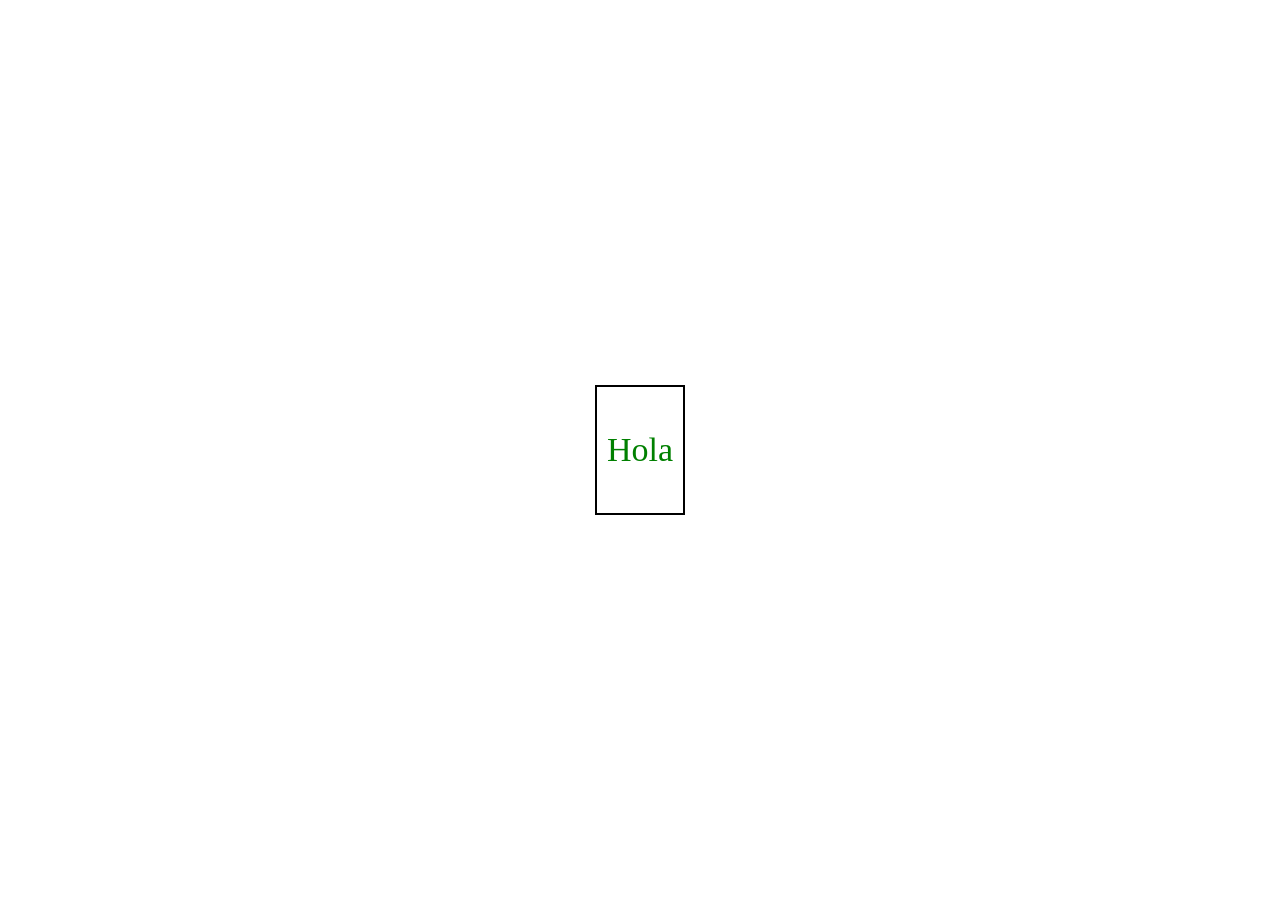
<file: Proyectos/index.html>
<!DOCTYPE html>
<html lang="en">
<head>
    <meta charset="UTF-8">
    <meta name="viewport" content="width=device-width, initial-scale=1.0">
    <link rel="stylesheet" href="styles.css">
    <title>Document</title>
</head>
<body>
    
    <div id="nombre">
        <p id="texto" >Hola</p>
    </div>

</body>
 
<script src="script.js"> </script>
</html>
</file>
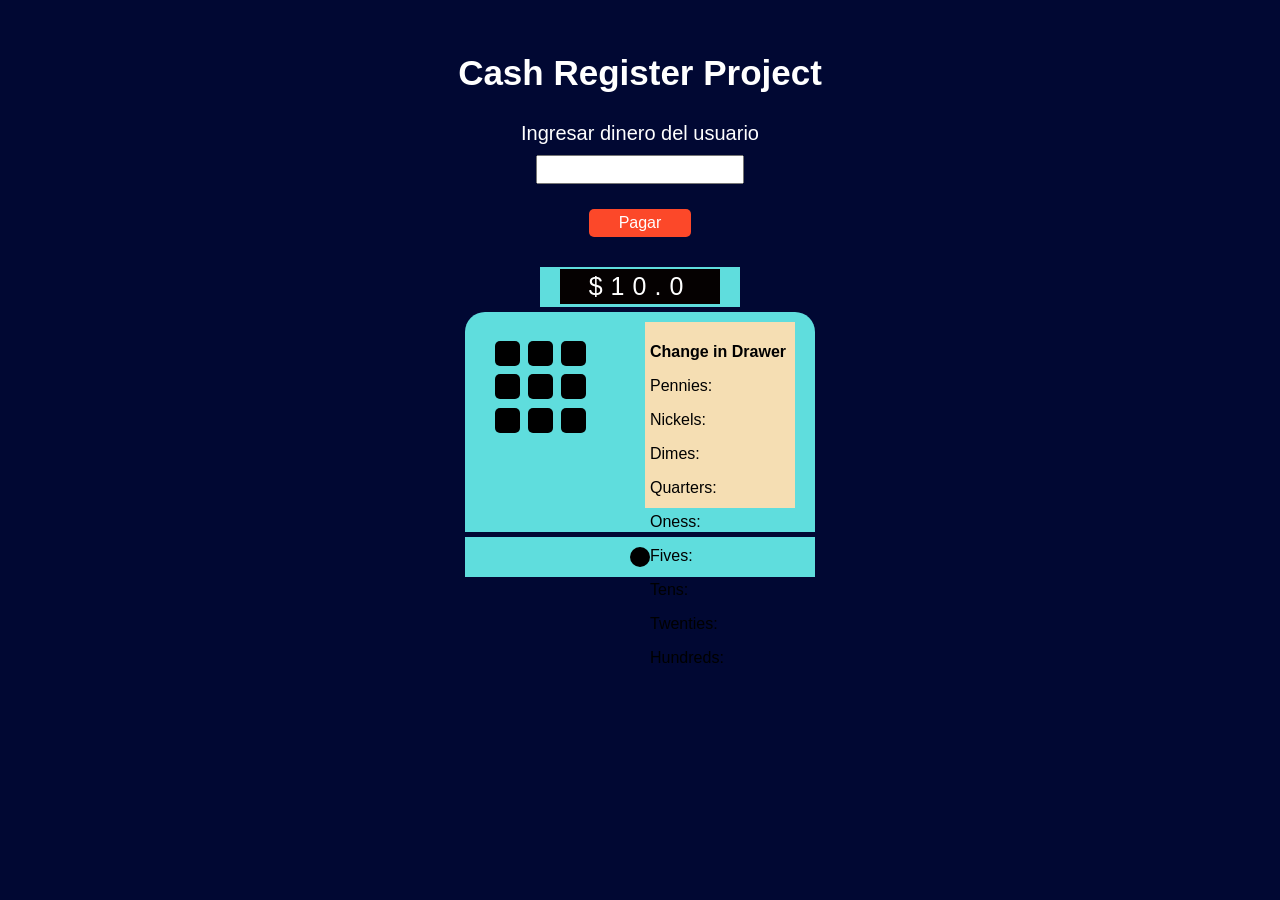
<file: FreeCode/registradora/index.html>
<!DOCTYPE html>
<html lang="en">
<head>
    <meta charset="UTF-8">
    <meta name="viewport" content="width=device-width, initial-scale=1.0">
    <link rel="stylesheet" href="styles.css">
    <title>Cash Register</title>
</head>
<body>      
    <div class="container">
        <div class="title">
            <h1>cash register project</h1>
        </div>
        <div class="change-due-class">
            <p id="change-due">HOLA MUNDO:</p>
        </div>
        <div class="ingresar-dinero">
            <label for="cash">Ingresar dinero del usuario</label>
            <input type="number" min="1" id="cash">
        </div>
        <button id="purchase-btn">Pagar</button>
        <div class="precio">
            <div>
                <span class="precio-productos">$10.0</span>
            </div>
        </div>
        <div class="caja-registradora">
            <div class="cubos">
                <div></div>
                <div></div>
                <div></div>
                <div></div>
                <div></div>
                <div></div>
                <div></div>
                <div></div>
                <div></div>
            </div>
            <div class="valores">
                <p><strong>Change in Drawer</strong></p>
                <p class="texto">Pennies:</p>
                <p class="texto">Nickels:</p>
                <p class="texto">Dimes:</p>
                <p class="texto">Quarters:</p>
                <p class="texto">Oness:</p>
                <p class="texto">Fives:</p>
                <p class="texto">Tens:</p>
                <p class="texto">Twenties:</p>
                <p class="texto">Hundreds:</p>
            </div>
        </div>
        <div class="rectangulo">
            <div></div>
        </div>
    </div>
    

    <script src="script.js"></script>
</body>
</html>
</file>
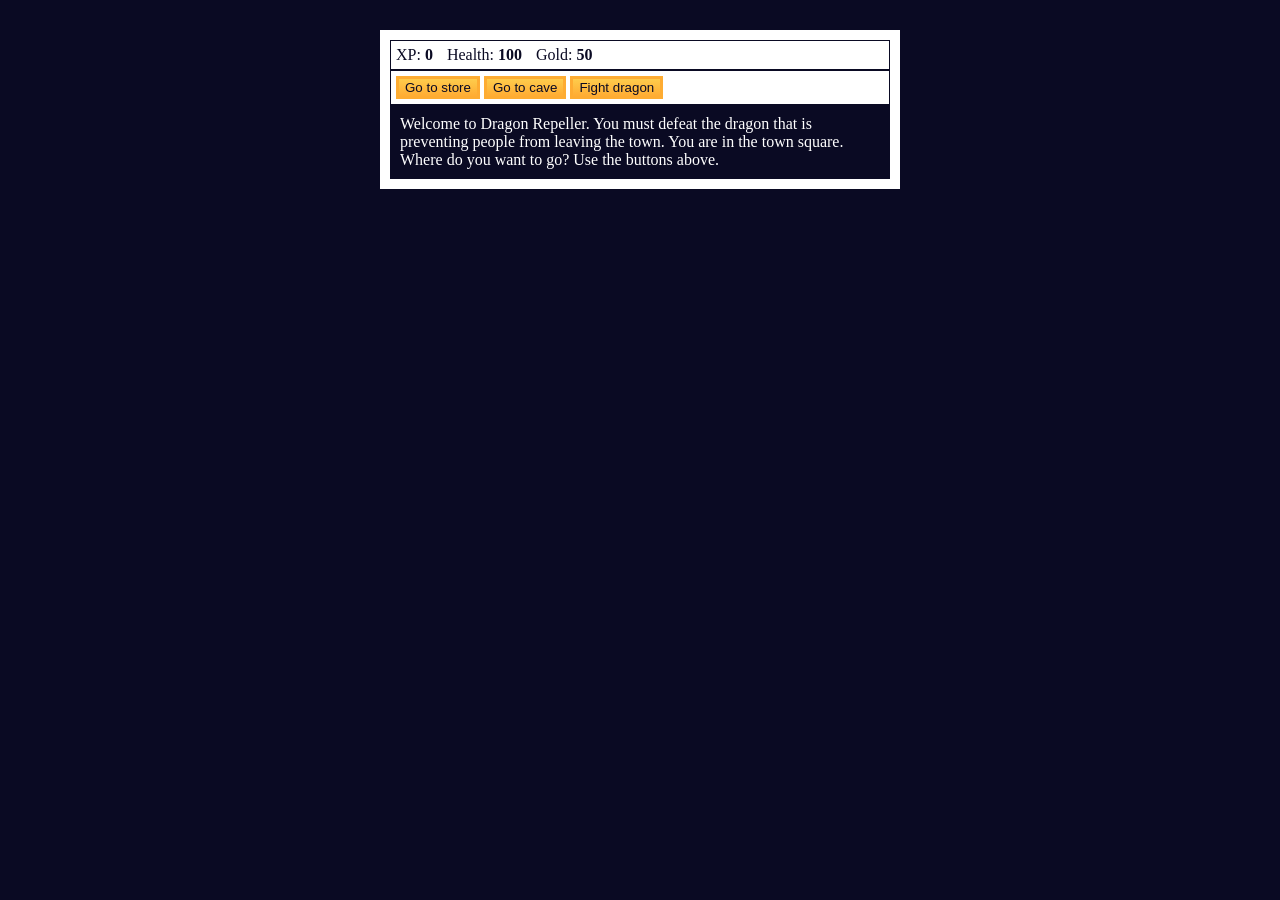
<file: FreeCode/section1/02rolePlay/index.html>
<!DOCTYPE html>
<html lang="en">
  <head>
    <meta charset="utf-8">
    <link rel="stylesheet" href="./styles.css">
    <title>RPG - Dragon Repeller</title>
  </head>
  <body>
    <div id="game">
      <div id="stats">
        <span class="stat">XP: <strong><span id="xpText">0</span></strong></span>
        <span class="stat">Health: <strong><span id="healthText">100</span></strong></span>
        <span class="stat">Gold: <strong><span id="goldText">50</span></strong></span>
      </div>
      <div id="controls">
        <button id="button1">Go to store</button>
        <button id="button2">Go to cave</button>
        <button id="button3">Fight dragon</button>
      </div>
      <div id="monsterStats">
        <span class="stat">Monster Name: <strong><span id="monsterName"></span></strong></span>
        <span class="stat">Health: <strong><span id="monsterHealth"></span></strong></span>
      </div>
      <div id="text">
        Welcome to Dragon Repeller. You must defeat the dragon that is preventing people from leaving the town. You are in the town square. Where do you want to go? Use the buttons above.
      </div>
    </div>
    <script src="./script.js"></script>
  </body>
</html>
</file>
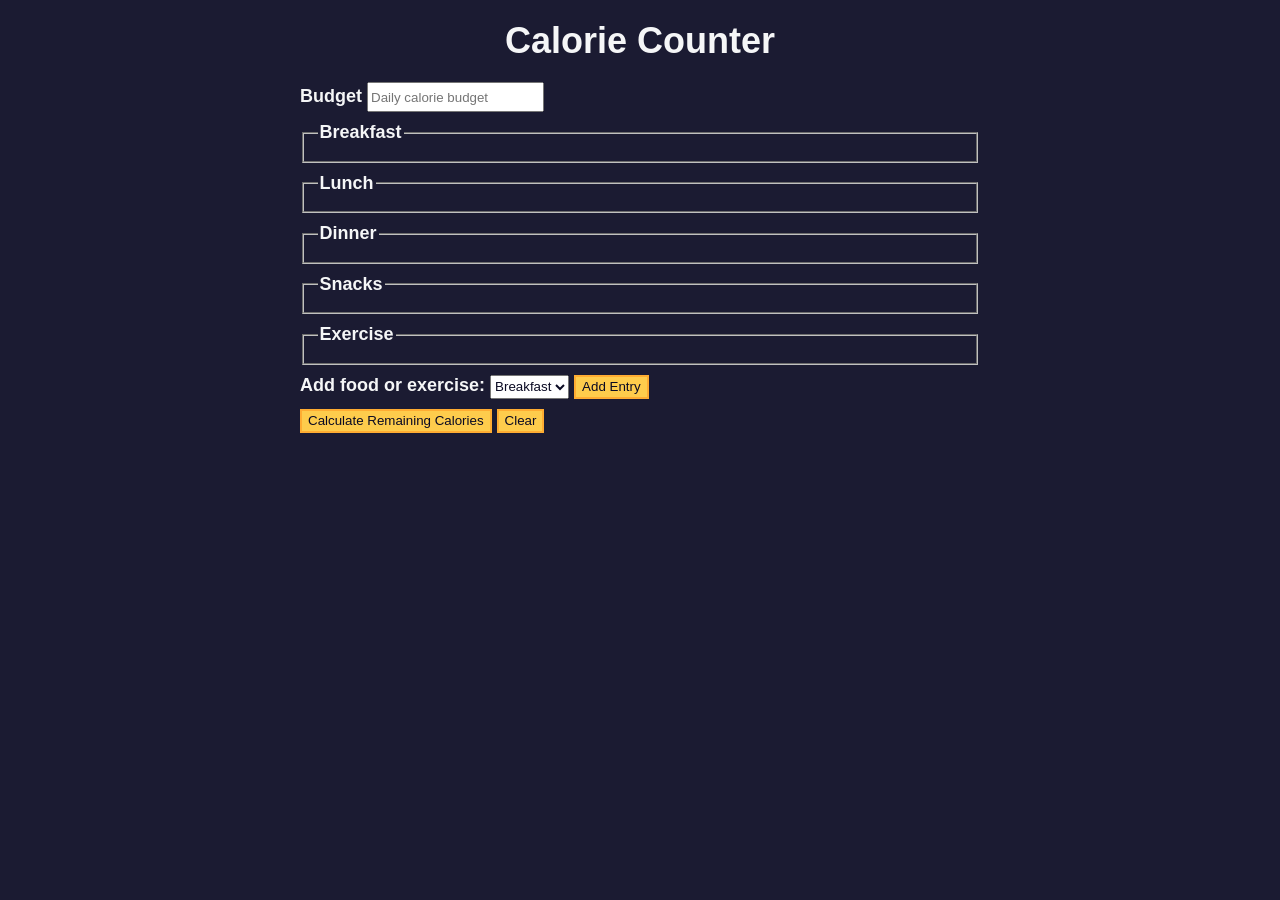
<file: FreeCode/section1/03calorieCounter/index.html>
<!DOCTYPE html>
<html lang="en">
  <head>
    <meta charset="utf-8" />
    <meta name="viewport" content="width=device-width, initial-scale=1.0" />
    <link rel="stylesheet" href="styles.css" />
    <title>Calorie Counter</title>
  </head>
  <body>
    <main>
      <h1>Calorie Counter</h1>
      <div class="container">
        <form id="calorie-counter">
          <label for="budget">Budget</label>
          <input
            type="number"
            min="0"
            id="budget"
            placeholder="Daily calorie budget"
            required
          />
          <fieldset id="breakfast">
            <legend>Breakfast</legend>
            <div class="input-container"></div>
          </fieldset>
          <fieldset id="lunch">
            <legend>Lunch</legend>
            <div class="input-container"></div>
          </fieldset>
          <fieldset id="dinner">
            <legend>Dinner</legend>
            <div class="input-container"></div>
          </fieldset>
          <fieldset id="snacks">
            <legend>Snacks</legend>
            <div class="input-container"></div>
          </fieldset>
          <fieldset id="exercise">
            <legend>Exercise</legend>
            <div class="input-container"></div>
          </fieldset>
          <div class="controls">
            <span>
              <label for="entry-dropdown">Add food or exercise:</label>
              <select id="entry-dropdown" name="options">
                <option value="breakfast" selected>Breakfast</option>
                <option value="lunch">Lunch</option>
                <option value="dinner">Dinner</option>
                <option value="snacks">Snacks</option>
                <option value="exercise">Exercise</option>
              </select>
              <button type="button" id="add-entry">Add Entry</button>
            </span>
          </div>
          <div>
            <button type="submit">
              Calculate Remaining Calories
            </button>
            <button type="button" id="clear">Clear</button>
          </div>
        </form>
        <div id="output" class="output hide"></div>
      </div>
    </main>
    <script src="./script.js"></script>
  </body>
</html>
</file>
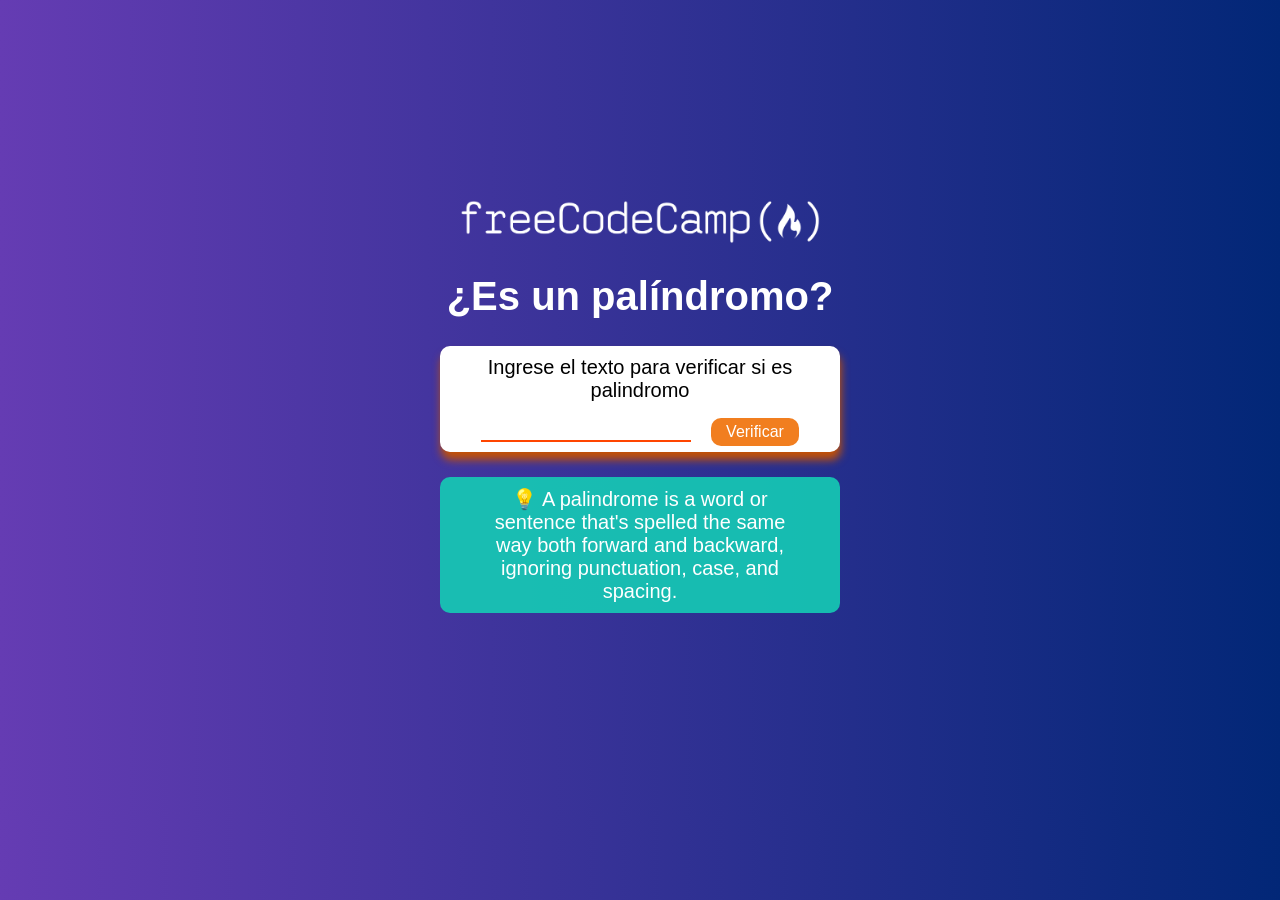
<file: FreeCode/section1/05Palindromo/index.html>
<!DOCTYPE html>
<html lang="en">
<head>
    <meta charset="UTF-8">
    <meta name="viewport" content="width=device-width, initial-scale=1.0">
    <link rel="stylesheet" href="styles.css">
    <title>Palíndromo</title>
</head>
<body>
    <div class="container">

        <header>
            <img src="fcc_primary_large.png" alt="freeCodeCamp-logo" class="logo">
            <h1>¿Es un palíndromo?</h1>
        </header>
        <section class="input-texto"> 
            <label for="text-input">Ingrese el texto para verificar si es palindromo</label>
            <div class="entrada">
                <input type="text" id="text-input">
                <button id="check-btn" type="button">Verificar</button>
              
            </div>
            <p id="result">Resultado</p>
           
        </section>
        <div class="text">
            <p >💡 A palindrome is a word or sentence that's spelled the same way both forward and backward, ignoring punctuation, case, and spacing.</p>
        </div>
    </div>

    <script src="script.js"></script>
</body>
</html>
</file>
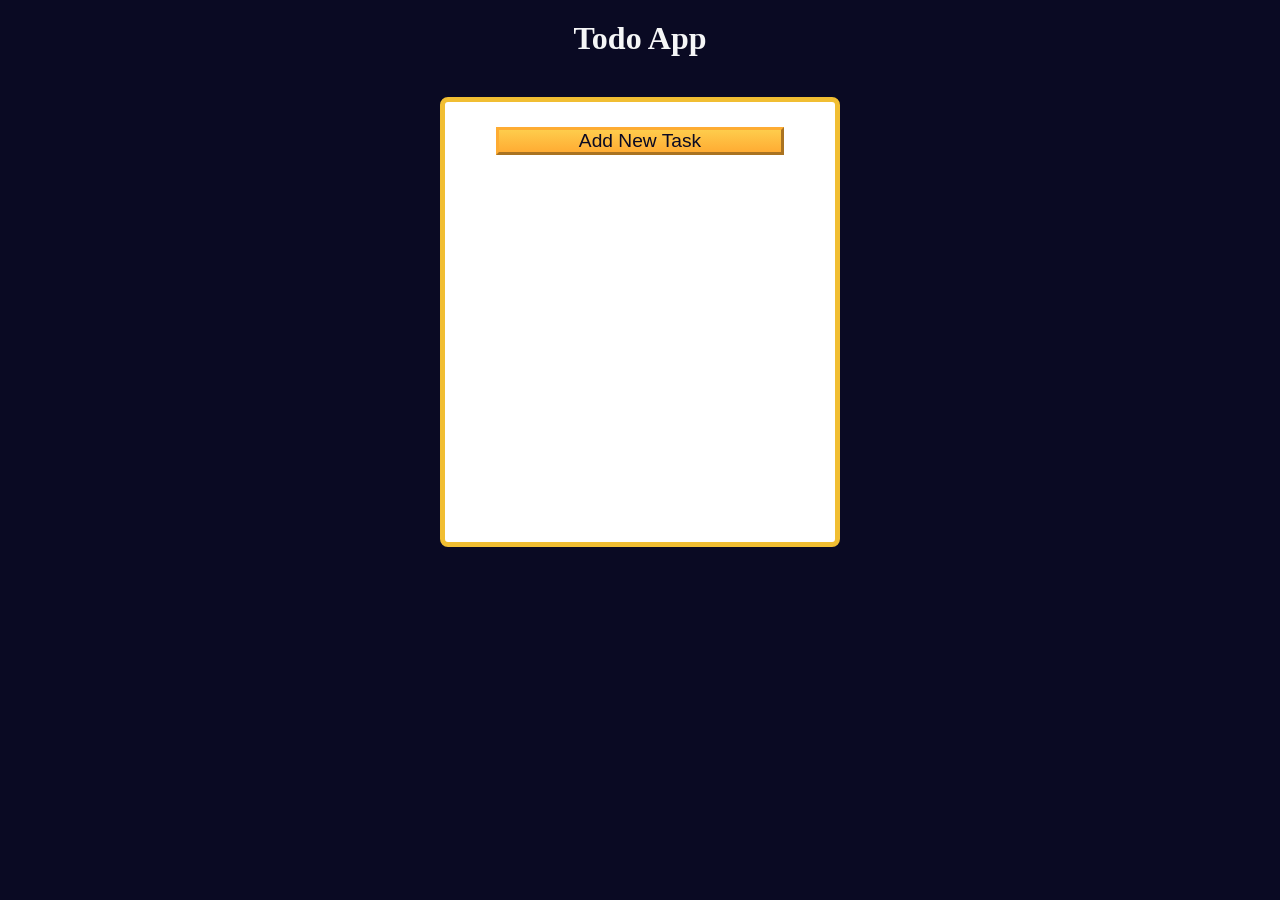
<file: FreeCode/section2/03todoApp/index.html>
<!DOCTYPE html>
<html lang="en">

<head>
  <meta charset="UTF-8" />
  <meta http-equiv="X-UA-Compatible" content="IE=edge" />
  <meta name="viewport" content="width=device-width, initial-scale=1.0" />
  <title>Learn localStorage by Building a Todo App</title>
  <link rel="stylesheet" href="styles.css" />
</head>

<body>
  <main>
    <h1>Todo App</h1>
    <div class="todo-app">
      <button id="open-task-form-btn" class="btn large-btn">
        Add New Task
      </button>
      <form class="task-form hidden" id="task-form">
        <div class="task-form-header">
          <button id="close-task-form-btn" class="close-task-form-btn" type="button" aria-label="close">
            <svg class="close-icon" xmlns="http://www.w3.org/2000/svg" viewBox="0 0 48 48" width="48px" height="48px"><path fill="#F44336" d="M21.5 4.5H26.501V43.5H21.5z" transform="rotate(45.001 24 24)" /><path fill="#F44336" d="M21.5 4.5H26.5V43.501H21.5z" transform="rotate(135.008 24 24)" /></svg>
          </button>
        </div>
        <div class="task-form-body">
          <label class="task-form-label" for="title-input">Title</label>
          <input required type="text" class="form-control" id="title-input" value="" />
          <label class="task-form-label" for="date-input">Date</label>
          <input type="date" class="form-control" id="date-input" value="" />
          <label class="task-form-label" for="description-input">Description</label>
          <textarea class="form-control" id="description-input" cols="30" rows="5"></textarea>
        </div>
        <div class="task-form-footer">
          <button id="add-or-update-task-btn" class="btn large-btn" type="submit">
            Add Task
          </button>
        </div>
      </form>
      <dialog id="confirm-close-dialog">
        <form method="dialog">
          <p class="discard-message-text">Discard unsaved changes?</p>
          <div class="confirm-close-dialog-btn-container">
            <button id="cancel-btn" class="btn">
              Cancel
            </button>
            <button id="discard-btn" class="btn">
              Discard
            </button>
          </div>
        </form>
      </dialog>
      <div id="tasks-container"></div>
    </div>
  </main>
  <script src="script.js"></script>
</body>

</html>
</file>
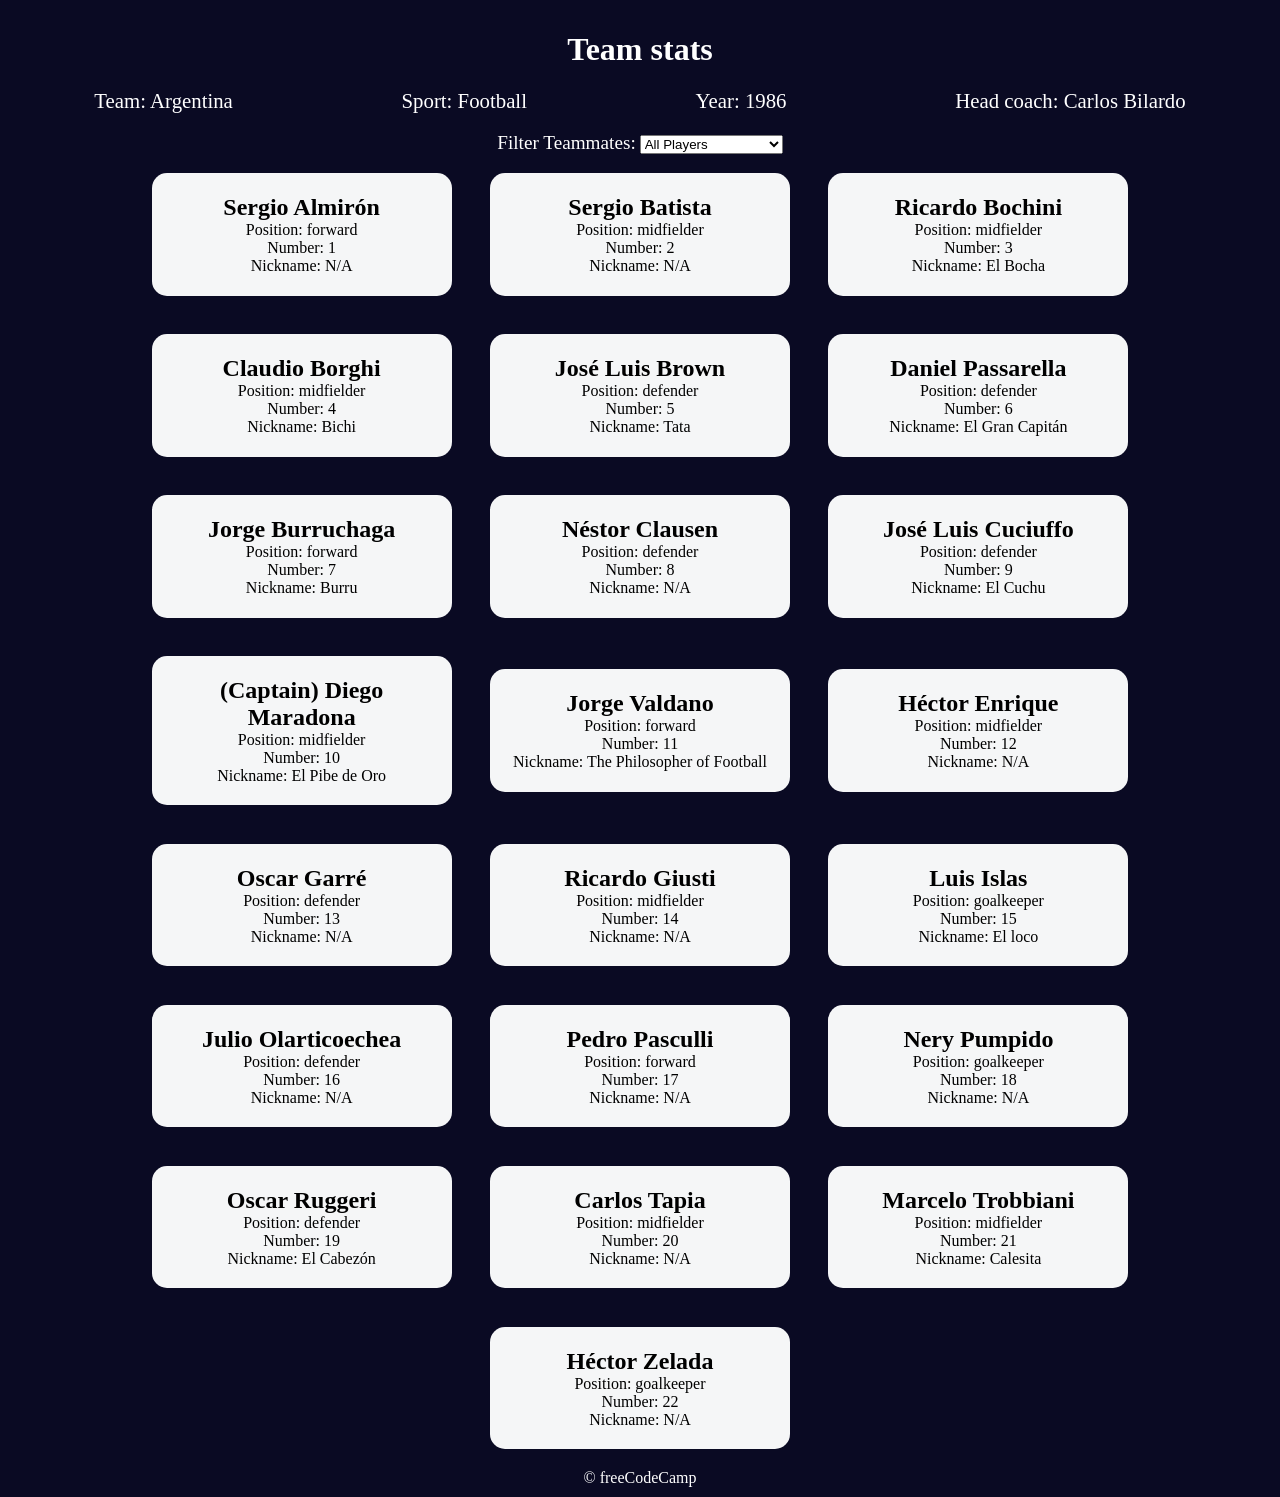
<file: FreeCode/section2/02fichas/ibdex.html>
<!DOCTYPE html>
<html lang="en">
  <head>
    <meta charset="UTF-8" />
    <meta http-equiv="X-UA-Compatible" content="IE=edge" />
    <meta name="viewport" content="width=device-width, initial-scale=1.0" />
    <title>
      Learn Modern JavaScript methods by building football team cards
    </title>
    <link rel="stylesheet" href="styles.css" />
  </head>
  <body>
    <h1 class="title">Team stats</h1>
    <main>
      <div class="team-stats">
        <p>Team: <span id="team"></span></p>
        <p>Sport: <span id="sport"></span></p>
        <p>Year: <span id="year"></span></p>
        <p>Head coach: <span id="head-coach"></span></p>
      </div>
      <label class="options-label" for="players">Filter Teammates:</label>
      <select name="players" id="players">
        <option value="all">All Players</option>
        <option value="nickname">Nicknames</option>
        <option value="forward">Position Forward</option>
        <option value="midfielder">Position Midfielder</option>
        <option value="defender">Position Defender</option>
        <option value="goalkeeper">Position Goalkeeper</option>
      </select>
      <div class="cards" id="player-cards">
        <div class="player-card">
          <h2>Sergio Almirón</h2>
          <p>Position: forward</p>
          <p>Number: 1</p>
          <p>Nickname: N/A</p>
        </div>
        <div class="player-card">
          <h2>Sergio Batista</h2>
          <p>Position: midfielder</p>
          <p>Number: 2</p>
          <p>Nickname: N/A</p>
        </div>
        <div class="player-card">
          <h2>Ricardo Bochini</h2>
          <p>Position: midfielder</p>
          <p>Number: 3</p>
          <p>Nickname: El Bocha</p>
        </div>
        <div class="player-card">
          <h2>Claudio Borghi</h2>
          <p>Position: midfielder</p>
          <p>Number: 4</p>
          <p>Nickname: Bichi</p>
        </div>
        <div class="player-card">
          <h2>José Luis Brown</h2>
          <p>Position: defender</p>
          <p>Number: 5</p>
          <p>Nickname: Tata</p>
        </div>
        <div class="player-card">
          <h2>Daniel Passarella</h2>
          <p>Position: defender</p>
          <p>Number: 6</p>
          <p>Nickname: El Gran Capitán</p>
        </div>
        <div class="player-card">
          <h2>Jorge Burruchaga</h2>
          <p>Position: forward</p>
          <p>Number: 7</p>
          <p>Nickname: Burru</p>
        </div>
        <div class="player-card">
          <h2>Néstor Clausen</h2>
          <p>Position: defender</p>
          <p>Number: 8</p>
          <p>Nickname: N/A</p>
        </div>
        <div class="player-card">
          <h2>José Luis Cuciuffo</h2>
          <p>Position: defender</p>
          <p>Number: 9</p>
          <p>Nickname: El Cuchu</p>
        </div>
        <div class="player-card">
          <h2>(Captain) Diego Maradona</h2>
          <p>Position: midfielder</p>
          <p>Number: 10</p>
          <p>Nickname: El Pibe de Oro</p>
        </div>
        <div class="player-card">
          <h2>Jorge Valdano</h2>
          <p>Position: forward</p>
          <p>Number: 11</p>
          <p>Nickname: The Philosopher of Football</p>
        </div>
        <div class="player-card">
          <h2>Héctor Enrique</h2>
          <p>Position: midfielder</p>
          <p>Number: 12</p>
          <p>Nickname: N/A</p>
        </div>
        <div class="player-card">
          <h2>Oscar Garré</h2>
          <p>Position: defender</p>
          <p>Number: 13</p>
          <p>Nickname: N/A</p>
        </div>
        <div class="player-card">
          <h2>Ricardo Giusti</h2>
          <p>Position: midfielder</p>
          <p>Number: 14</p>
          <p>Nickname: N/A</p>
        </div>
        <div class="player-card">
          <h2>Luis Islas</h2>
          <p>Position: goalkeeper</p>
          <p>Number: 15</p>
          <p>Nickname: El loco</p>
        </div>
        <div class="player-card">
          <h2>Julio Olarticoechea</h2>
          <p>Position: defender</p>
          <p>Number: 16</p>
          <p>Nickname: N/A</p>
        </div>
        <div class="player-card">
          <h2>Pedro Pasculli</h2>
          <p>Position: forward</p>
          <p>Number: 17</p>
          <p>Nickname: N/A</p>
        </div>
        <div class="player-card">
          <h2>Nery Pumpido</h2>
          <p>Position: goalkeeper</p>
          <p>Number: 18</p>
          <p>Nickname: N/A</p>
        </div>
        <div class="player-card">
          <h2>Oscar Ruggeri</h2>
          <p>Position: defender</p>
          <p>Number: 19</p>
          <p>Nickname: El Cabezón</p>
        </div>
        <div class="player-card">
          <h2>Carlos Tapia</h2>
          <p>Position: midfielder</p>
          <p>Number: 20</p>
          <p>Nickname: N/A</p>
        </div>
        <div class="player-card">
          <h2>Marcelo Trobbiani</h2>
          <p>Position: midfielder</p>
          <p>Number: 21</p>
          <p>Nickname: Calesita</p>
        </div>
        <div class="player-card">
          <h2>Héctor Zelada</h2>
          <p>Position: goalkeeper</p>
          <p>Number: 22</p>
          <p>Nickname: N/A</p>
        </div>
      </div>
    </main>
    <footer>&copy; freeCodeCamp</footer>
    <script src="./script.js"></script>
  </body>
</html>
</file>
<file: Proyectos/styles.css>
body,html{
    height:100%;
    margin:0;
    display: flex;
    justify-content: center; /* Horizontally center */
    align-items: center;  
}

#nombre{
  /*
    top: 50%;
    left: 50%;
    position: absolute;
    margin:-25px 0 0 -400px; 
    border-radius: 10px;*/ 
    display: flex;
    justify-content: center;
    align-items: center;
    border: 2px solid;
   
    
}

#texto{
    color: green;
    text-align: left;
    padding:10px;
    align-items: center;
    font-size: 34px;
}
</file>
<file: FreeCode/registradora/styles.css>
body{
    background-color: rgb(1, 8, 51);
    font-family: Impact, Haettenschweiler, 'Arial Narrow Bold', sans-serif;
    color: white;
    box-sizing: border-box;
}

.container{
    margin: 30px auto;
    width: 500px;display: flex;
    flex-direction: column;
    justify-content: center;
    align-items: center;
}

.title{
    margin:0 auto;
}

h1{
    text-transform: capitalize;
    font-size: 35px;
    text-align: center;
}
.change-due-class{
    width: 100%;
    padding:20px;
    margin: 0 auto 20px auto;
    text-align: center;
    display: none;
}


.ingresar-dinero{
    width: 100%;
    margin: auto;
    text-align: center;
}
   
.ingresar-dinero label{
    width: 100%;
    margin:5px auto;
    display: block;
    font-size: 20px;
}

input{
    width: 40%;
    margin: 5px auto;
    font-size: 20px;   
}

button{
    margin: 20px auto;
    display: block;
    font-size: 16px;
    padding: 5px 30px;
    border: none;
    background-color: rgb(252, 72, 41);
    color:white;
    border-radius: 5px;
    
}

button:hover{
    cursor: pointer;
    background-color: rgb(240, 58, 26);
}
.precio{
    margin-top: 10px;
    background-color: rgb(95, 221, 221);
    width: 40%;
    height: 40px;
    display: flex;
    justify-content: center;
    align-items: center;
}

.precio div{
    display: flex;
    justify-content: center;
    align-items: center;
    font-size: 25px;
    letter-spacing: 8px;  
}

.precio div{
    background-color: rgb(5, 1, 1);
    width: 80%;
    height: 35px;
}

.caja-registradora{
    width: 70%;
    height: 220px;
    margin-top: 5px;
    background-color: rgb(95, 221, 221);
    border-top-left-radius: 20px;
    border-top-right-radius: 20px;
    display: flex;
}

.cubos{
    width: 100px;
    height: 100px;
    display: grid;
    grid-template-columns: repeat(3,25px);
    column-gap: 8px;
    position: relative;
    top: 25px;
    left: 25px;
    align-items: center;
   
    
}

.cubos div{
    background-color: black;
    width: 25px;
    height: 25px;
    margin-left: 5px;
    border-radius:5px;
}

.valores{
   height: 80%;
   width:40%;
   position: relative;
    background-color: wheat;
    top:10px;
    left: 80px;
}

.valores {
    color: black;
   padding: 5px;
}

.rectangulo{
    width: 70%;
    height: 40px;
    margin-top: 5px;
    background-color: rgb(95, 221, 221);
    display: flex;
    justify-content: center;
    align-items: center;
}

.rectangulo div{
   width: 20px;
   height: 20px;
   background-color: rgb(0, 0, 0);
   border-radius: 50%;
}
</file>
<file: FreeCode/section1/02rolePlay/styles.css>
body {
    background-color: #0a0a23;
  }
  
  #text {
    background-color: #0a0a23;
    color: #ffffff;
    padding: 10px;
  }
  
  #game {
    max-width: 500px;
    max-height: 400px;
    background-color: #ffffff;
    color: #ffffff;
    margin: 30px auto 0px;
    padding: 10px;
  }
  
  #controls,
  #stats {
    border: 1px solid #0a0a23;
    padding: 5px;
    color: #0a0a23;
  }
  
  #monsterStats {
    display: none;
    border: 1px solid #0a0a23;
    padding: 5px;
    color: #ffffff;
    background-color: #c70d0d;
  }
  
  .stat {
    padding-right: 10px;
  }
  
  button {
    cursor: pointer;
    color: #0a0a23;
    background-color: #feac32;
    background-image: linear-gradient(#fecc4c, #ffac33);
    border: 3px solid #feac32;
  }
</file>
<file: FreeCode/section1/03calorieCounter/styles.css>
:root {
    --light-grey: #f5f6f7;
    --dark-blue: #0a0a23;
    --fcc-blue: #1b1b32;
    --light-yellow: #fecc4c;
    --dark-yellow: #feac32;
    --light-pink: #ffadad;
    --dark-red: #850000;
    --light-green: #acd157;
  }
  
  body {
    font-family: "Lato", Helvetica, Arial, sans-serif;
    font-size: 18px;
    background-color: var(--fcc-blue);
    color: var(--light-grey);
  }
  
  h1 {
    text-align: center;
  }
  
  .container {
    width: 90%;
    max-width: 680px;
  }
  
  h1,
  .container,
  .output {
    margin: 20px auto;
  }
  
  label,
  legend {
    font-weight: bold;
  }
  
  .input-container {
    display: flex;
    flex-direction: column;
  }
  
  button {
    cursor: pointer;
    text-decoration: none;
    background-color: var(--light-yellow);
    border: 2px solid var(--dark-yellow);
  }
  
  button,
  input,
  select {
    min-height: 24px;
    color: var(--dark-blue);
  }
  
  fieldset,
  label,
  button,
  input,
  select {
    margin-bottom: 10px;
  }
  
  .output {
    border: 2px solid var(--light-grey);
    padding: 10px;
    text-align: center;
  }
  
  .hide {
    display: none;
  }
  
  .output span {
    font-weight: bold;
    font-size: 1.2em;
  }
  
  .surplus {
    color: var(--light-pink);
  }
  
  .deficit {
    color: var(--light-green);
  }
</file>
<file: FreeCode/section1/05Palindromo/styles.css>
body{
    margin: 0;
    padding: 0;
    background:linear-gradient(90deg,rgb(101, 60, 179),rgb(2, 39, 119));
    box-sizing: border-box;
    font-family: 'Franklin Gothic Medium', 'Arial Narrow', Arial, sans-serif;
}

.container{
    margin:200px auto;
    width: 400px;
    min-width: 300px;  

}

header{
    margin: 20px auto;
    width: 100%;
    text-align: center;
}

header h1{
    font-size: 40px;
    color: #fff;
}

img{
    width: 90%;
}

section {
    width: 100%;
    border-radius: 10px;
    background-color: white;
    margin: 0 auto;
    box-shadow: 1px 8px 8px rgb(196, 81, 5);
}

input{
    padding:5px;
    margin-right:20px;
    margin-bottom: 10px;
    border: none;
    border-bottom: 2px solid orangered;
    font-size: 16px;
}

button{
    padding:5px 15px;
    border: none;
    background-color: rgb(241, 126, 31);
    font-size: 16px;
    border-radius: 10px;
    color: #fff;
}
button:hover{

    background-color: rgb(255, 115, 0);
    font-size: 16px;
    cursor: pointer;
    color: #fff;
}

.entrada{
   display: flex;
   justify-content: center;
   align-items: center;
    max-height: 200px;
}

label{
    text-align: center;
    margin: auto;
    display: block;
    width: 80%;
    color:black;
    padding: 10px;
    font-size: 20px;
}
#result{
    text-align: center;
    margin:20px;
    font-size: 25px;
    display: none;
}

.text{
    margin: 25px auto;
    background-color: rgba(21, 206, 181, 0.89);
    width: 100%;
    color: #fff;
    border-radius: 10px;
}

.text p{
    margin: auto;
    padding:10px;
    font-size: 20px;
    width: 80%;
    text-align: center;
}
</file>
<file: FreeCode/section2/03todoApp/styles.css>
:root {
    --white: #fff;
    --light-grey: #f5f6f7;
    --dark-grey: #0a0a23;
    --yellow: #f1be32;
    --golden-yellow: #feac32;
  }
  
  *,
  *::before,
  *::after {
    margin: 0;
    padding: 0;
    box-sizing: border-box;
  }
  
  body {
    background-color: var(--dark-grey);
  }
  
  main {
    display: flex;
    flex-direction: column;
    justify-content: center;
    align-items: center;
  }
  
  h1 {
    color: var(--light-grey);
    margin: 20px 0 40px 0;
  }
  
  .todo-app {
    background-color: var(--white);
    width: 300px;
    height: 350px;
    border: 5px solid var(--yellow);
    border-radius: 8px;
    padding: 15px;
    position: relative;
    display: flex;
    flex-direction: column;
    gap: 10px;
  }
  
  .btn {
    cursor: pointer;
    width: 100px;
    margin: 10px;
    color: var(--dark-grey);
    background-color: var(--golden-yellow);
    background-image: linear-gradient(#fecc4c, #ffac33);
    border-color: var(--golden-yellow);
    border-width: 3px;
  }
  
  .btn:hover {
    background-image: linear-gradient(#ffcc4c, #f89808);
  }
  
  .large-btn {
    width: 80%;
    font-size: 1.2rem;
    align-self: center;
    justify-self: center;
  }
  
  .close-task-form-btn {
    background: none;
    border: none;
    cursor: pointer;
  }
  
  .close-icon {
    width: 20px;
    height: 20px;
  }
  
  .task-form {
    display: flex;
    position: absolute;
    top: 50%;
    left: 50%;
    transform: translate(-50%, -50%);
    background-color: var(--white);
    border-radius: 5px;
    padding: 15px;
    width: 300px;
    height: 350px;
    flex-direction: column;
    justify-content: space-between;
    overflow: auto;
  }
  
  .task-form-header {
    display: flex;
    justify-content: flex-end;
  }
  
  .task-form-body {
    display: flex;
    flex-direction: column;
    justify-content: space-around;
  }
  
  .task-form-footer {
    display: flex;
    justify-content: center;
  }
  
  .task-form-label,
  #title-input,
  #date-input,
  #description-input {
    display: block;
  }
  
  .task-form-label {
    margin-bottom: 5px;
    font-size: 1.3rem;
    font-weight: bold;
  }
  
  #title-input,
  #date-input,
  #description-input {
    width: 100%;
    margin-bottom: 10px;
    padding: 2px;
  }
  
  #confirm-close-dialog {
    padding: 10px;
    margin: 10px auto;
    border-radius: 15px;
  }
  
  .confirm-close-dialog-btn-container {
    display: flex;
    justify-content: center;
    margin-top: 10px;
  }
  
  .discard-message-text {
    font-weight: bold;
    font-size: 1.5rem;
  }
  
  #tasks-container {
    height: 100%;
    overflow-y: auto;
  }
  
  .task {
    margin: 5px 0;
  }
  
  .hidden {
    display: none;
  }
  
  @media (min-width: 576px) {
    .todo-app,
    .task-form {
      width: 400px;
      height: 450px;
    }
  
    .task-form-label {
      font-size: 1.5rem;
    }
  
    #title-input,
    #date-input {
      height: 2rem;
    }
  
    #title-input,
    #date-input,
    #description-input {
      padding: 5px;
      margin-bottom: 20px;
    }
  }
</file>
<file: FreeCode/section2/02fichas/styles.css>
*,
*::before,
*::after {
  box-sizing: border-box;
  margin: 0;
  padding: 0;
}

:root {
  --dark-grey: #0a0a23;
  --light-grey: #f5f6f7;
  --white: #ffffff;
  --black: #000;
}

body {
  background-color: var(--dark-grey);
  text-align: center;
  padding: 10px;
}

.title,
.options-label,
.team-stats,
footer {
  color: var(--white);
}

.title {
  margin: 1.3rem 0;
}

.team-stats {
  display: flex;
  justify-content: space-around;
  flex-wrap: wrap;
  font-size: 1.3rem;
  margin: 1.2rem 0;
}

.options-label {
  font-size: 1.2rem;
}

.cards {
  display: flex;
  flex-wrap: wrap;
  justify-content: center;
  align-items: center;
}

.player-card {
  background-color: var(--light-grey);
  padding: 1.3rem;
  margin: 1.2rem;
  width: 300px;
  border-radius: 15px;
}

@media (max-width: 768px) {
  .team-stats {
    flex-direction: column;
  }
}
</file>
